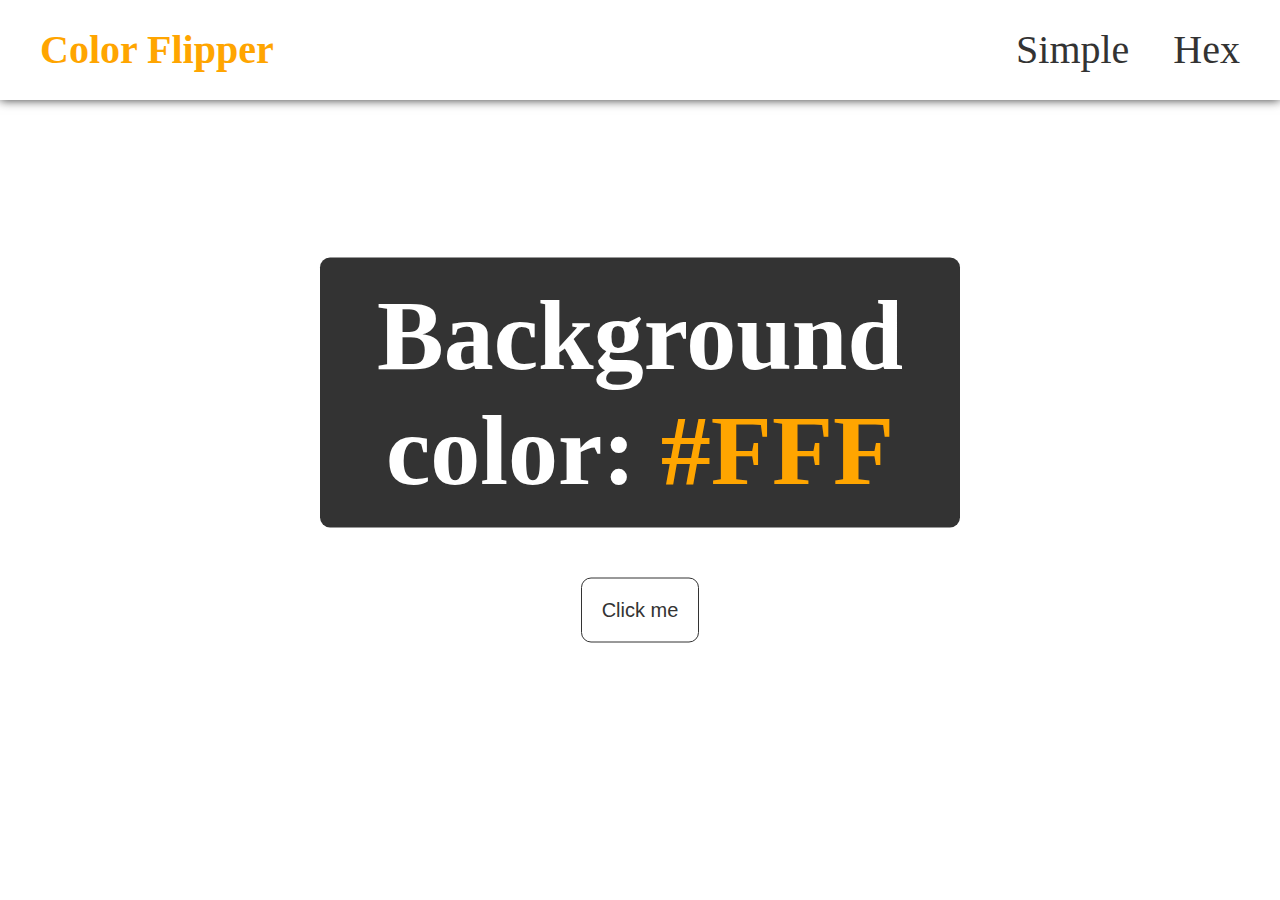
<file: index.html>
<!DOCTYPE html>
<html lang="en">
<head>
    <meta charset="UTF-8">
    <meta http-equiv="X-UA-Compatible" content="IE=edge">
    <meta name="viewport" content="width=device-width, initial-scale=1.0">
    <link rel="stylesheet" href="main.css">
    <title>Document</title>
</head>
<body>
      <div class="header">
         <div class="container">
           <div class="row">
               <a href="index.html"><h3 class="header__title">Color Flipper</h3></a>
               <div class="header__select-color">
                  <a href="index.html">
                     <span class="select-color-simple">Simple</span>
                   </a>
  
                  <a href="hex.html">
                    <span class="select-color-hex">Hex</span>
                  </a>
               </div>
           </div>
         </div>
      </div>
      <div class="container__btn">
            <div class="background">Background color: <span class="color">#FFF</span></div>
         
            <button class="btn__click">Click me</button>
      </div>
  <script src="folder.js"></script>
</body>
</html>
</file>
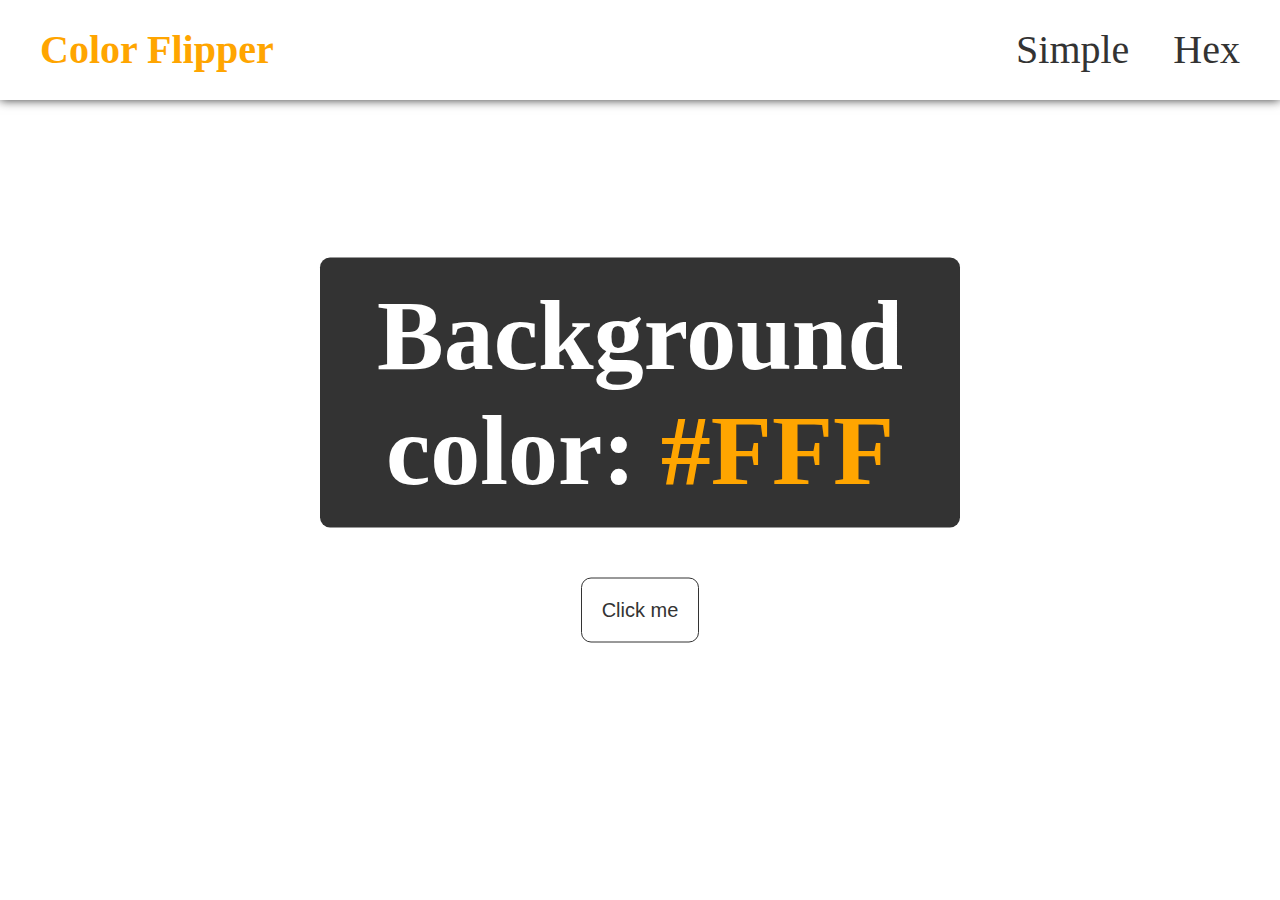
<file: hex.html>
<!DOCTYPE html>
<html lang="en">
<head>
    <meta charset="UTF-8">
    <meta http-equiv="X-UA-Compatible" content="IE=edge">
    <meta name="viewport" content="width=device-width, initial-scale=1.0">
    <link rel="stylesheet" href="main.css">
    <title>Document</title>
</head>
<body>
      <div class="header">
         <div class="container">
           <div class="row">
               <a href="index.html"><h3 class="header__title">Color Flipper</h3></a>
               <div class="header__select-color">
                 <a href="index.html">
                   <span class="select-color-simple">Simple</span>
                 </a>

                <a href="hex.html">
                  <span class="select-color-hex">Hex</span>
                </a>
               </div>
           </div>
         </div>
      </div>
      <div class="container__btn">
            <div class="background">Background color: <span class="color">#FFF</span></div>
         
            <button class="btn__click">Click me</button>
      </div>
  <script src="hex.js"></script>
</body>
</html>
</file>
<file: main.css>
* {
    margin: 0;
    padding: 0;

}
body {
    position: relative;
    width: 100%;
    height: 100vh;
    color:rgb(0, 0, 0);
    user-select: none;
    background-color:#fff;

}
a {
    text-decoration: none;
}
.container {
    width: 1200px;
    margin: 0 auto;
}
.row {
    display: flex;
    justify-content: space-between;
    
}
.header {
    width: 100%;
    height: 100px;
    background-color:#fff;
    box-shadow: 0 0 10px #333;
}
.header__title {
    color:orange;
    line-height:100px;
    font-size: 40px;
}
.header__select-color {
    line-height: 100px;
}
.select-color-simple {
    margin-right: 40px;
    font-size: 40px;
    color:#333;
    cursor: pointer;
}
.select-color-simple:hover {
    color:orange;
    transition: 0.5s;
}
.select-color-hex {
    font-size: 40px;
    color:#333;
    cursor: pointer;
}
.select-color-hex:hover {
    color:orange;
    transition: 0.5s;
}
.color {
    color:orange;
}
.container__btn {
    position: absolute;
    /* width: 100%; */
    top: 50%;
    left: 50%;
    transform: translate(-50%, -50%);
    text-align: center;
}
.background {
    padding: 20px;
    border-radius:10px;
    background-color:#333;
    color:#fff;
    font-size: 100px;
    font-weight: 600;
    margin-bottom: 50px;
}
.btn__click {
    padding: 20px;
    font-size: 20px;
    border:1px solid #333;
    border-radius: 10px;
    background-color:rgb(255, 255, 255);
    color:#333;
    cursor: pointer;
    transition:0.6s;
}
.btn__click:hover {
    color:#fff;
    background-color: #333;
    transition:0.6s;
}
</file>
